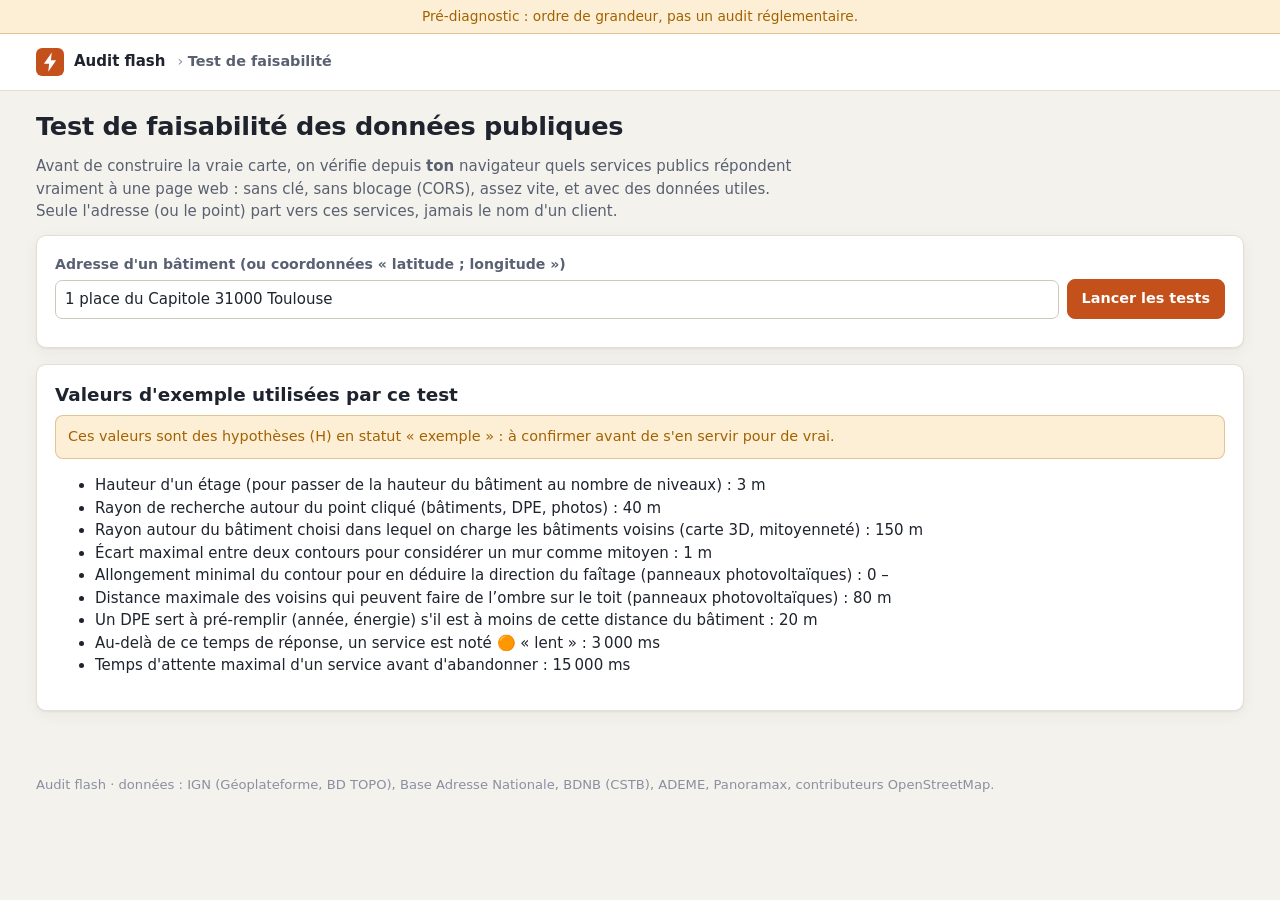
<file: faisabilite/index.html>
<!doctype html>
<html lang="fr">
<head>
  <meta charset="utf-8">
  <meta name="viewport" content="width=device-width, initial-scale=1">
  <title>Test de faisabilité — Audit flash</title>
  <meta name="description" content="Vérifie depuis ton navigateur quels services publics (adresse, carte IGN, BD TOPO, BDNB, DPE ADEME, Panoramax) sont utilisables par l'Audit flash.">
  <link rel="icon" href="data:image/svg+xml,%3Csvg xmlns='http://www.w3.org/2000/svg' viewBox='0 0 32 32'%3E%3Crect width='32' height='32' rx='7' fill='%23c4501b'/%3E%3Cpath d='M18 5 9 18h6l-1 9 9-13h-6z' fill='white'/%3E%3C/svg%3E">
  <link rel="stylesheet" href="../commun/style.css">
</head>
<body>

<div class="bandeau-flash">Pré-diagnostic : ordre de grandeur, pas un audit réglementaire.</div>
<header class="entete">
  <div class="entete-interieur">
    <a class="logo" href="../index.html">
      <svg width="28" height="28" viewBox="0 0 32 32" aria-hidden="true"><rect width="32" height="32" rx="7" fill="var(--accent)"/><path d="M18 5 9 18h6l-1 9 9-13h-6z" fill="#fff"/></svg>
      <span>Audit flash</span>
    </a>
    <span class="fil">› <b>Test de faisabilité</b></span>
  </div>
</header>

<main class="page">
  <h1>Test de faisabilité des données publiques</h1>
  <p class="intro">Avant de construire la vraie carte, on vérifie depuis <b>ton</b> navigateur quels services publics répondent vraiment à une page web :
    sans clé, sans blocage (CORS), assez vite, et avec des données utiles. Seule l'adresse (ou le point) part vers ces services, jamais le nom d'un client.</p>

  <section class="carte">
    <form id="formulaire" class="ligne-adresse">
      <div class="champ">
        <label for="adresse">Adresse d'un bâtiment (ou coordonnées « latitude ; longitude »)</label>
        <input type="text" id="adresse" value="1 place du Capitole 31000 Toulouse" autocomplete="off">
      </div>
      <button class="bouton principal" id="lancer" type="submit">Lancer les tests</button>
    </form>
    <p class="aide" id="point"></p>
    <p class="alerte attention" id="message" role="alert"></p>
  </section>

  <section class="carte" id="bloc-services" hidden>
    <div class="barre-boutons" style="justify-content: space-between; margin-bottom: 10px">
      <h2 style="margin:0">Résultat service par service</h2>
      <button class="bouton" id="copier" type="button">Copier le résultat pour Claude</button>
    </div>
    <p class="aide">✅ utilisable · 🟠 répond mais lent ou rien d'utile ici · ❌ inutilisable depuis une page web. Les conditions d'utilisation sont des hypothèses (H) à relire sur la doc officielle.</p>
    <div class="defilement">
      <table class="table-services">
        <thead><tr><th></th><th>Service</th><th>Résultat ici</th><th class="num">Temps</th><th>Conditions (H)</th></tr></thead>
        <tbody id="corps-services"></tbody>
      </table>
    </div>
  </section>

  <section class="carte" id="bloc-carte" hidden>
    <div class="barre-boutons" style="justify-content: space-between; margin-bottom: 10px">
      <h2 style="margin:0">Le bâtiment sur la carte</h2>
      <button class="bouton" id="vue-ortho" type="button">Voir la photo aérienne</button>
    </div>
    <p class="aide">Clique sur un autre bâtiment pour relancer les tests « bâtiment ». Le volume orange est le contour BD TOPO monté à sa hauteur (test de la 3D).</p>
    <div class="cadre-carte" id="cadre-carte"></div>
    <h3 style="margin-top:16px">Surface approximative</h3>
    <div id="surface"></div>
    <h3 style="margin-top:16px">Photos de rue autour (Panoramax)</h3>
    <div class="vignettes" id="photos"></div>
  </section>

  <section class="carte">
    <h2>Valeurs d'exemple utilisées par ce test</h2>
    <p class="alerte attention">Ces valeurs sont des hypothèses (H) en statut « exemple » : à confirmer avant de s'en servir pour de vrai.</p>
    <ul id="valeurs-exemple"></ul>
  </section>
</main>

<footer class="pied">Audit flash · données : IGN (Géoplateforme, BD TOPO), Base Adresse Nationale, BDNB (CSTB), ADEME, Panoramax, contributeurs OpenStreetMap.</footer>

<script src="../commun/commun.js"></script>
<script src="../donnees/sources.js"></script>
<script src="../donnees/services.js"></script>
<script src="../carte/calcul.js"></script>
<script src="interface.js"></script>
</body>
</html>
</file>
<file: commun/style.css>
/* ==========================================================
   Audit flash — style commun
   Repris de la boîte à outils thermique (commun/style.css,
   version 1a601bb du 30/10/2026), allégé : mêmes couleurs,
   cartes, boutons, badges et tableaux, pour que les deux sites
   se ressemblent. Ajouts propres à l'Audit flash en bas.
   ========================================================== */

:root {
  --fond: #f4f2ed;
  --surface: #ffffff;
  --surface-2: #f9f8f5;
  --encre: #1e232d;
  --encre-2: #596071;
  --encre-3: #8a90a0;
  --bord: #e3dfd6;
  --bord-fort: #cfc9bd;
  --accent: #c4501b;          /* chaud : action principale */
  --accent-fonce: #a2410f;
  --accent-doux: #fbe8dd;
  --froid: #2b6a8e;           /* froid : informations */
  --froid-doux: #e2eef5;
  --ok: #2a7a4b;
  --ok-doux: #e2f2e7;
  --alerte: #a36200;
  --alerte-doux: #fcefd6;
  --danger: #b3261e;
  --danger-doux: #f9e1df;
  --rayon: 10px;
  --ombre: 0 1px 2px rgba(30, 35, 45, .06), 0 4px 16px rgba(30, 35, 45, .05);
  --police: "Segoe UI", system-ui, -apple-system, Roboto, "Helvetica Neue", Arial, sans-serif;
  --police-mono: "Cascadia Mono", "SF Mono", Consolas, "Liberation Mono", monospace;
  color-scheme: light;
}

@media (prefers-color-scheme: dark) {
  :root {
    --fond: #14161b;
    --surface: #1c1f26;
    --surface-2: #22262e;
    --encre: #ebe8e2;
    --encre-2: #a8adb9;
    --encre-3: #7b8190;
    --bord: #313642;
    --bord-fort: #424857;
    --accent: #e8794a;
    --accent-fonce: #f29a73;
    --accent-doux: #3a2318;
    --froid: #74b4da;
    --froid-doux: #1a2c38;
    --ok: #6cc591;
    --ok-doux: #1b3125;
    --alerte: #e3a945;
    --alerte-doux: #362a12;
    --danger: #f2827a;
    --danger-doux: #3a1c1a;
    --ombre: 0 1px 2px rgba(0, 0, 0, .3);
    color-scheme: dark;
  }
}

* { box-sizing: border-box; }
/* « hidden » doit toujours masquer, même un bloc en grille ou en flex (onglets, vues). */
[hidden] { display: none !important; }
html { -webkit-text-size-adjust: 100%; }
body {
  margin: 0;
  background: var(--fond);
  color: var(--encre);
  font-family: var(--police);
  font-size: 15px;
  line-height: 1.5;
}
a { color: var(--froid); }
a:hover { text-decoration-thickness: 2px; }
h1, h2, h3 { line-height: 1.25; margin: 0 0 .5em; }
h1 { font-size: 1.6rem; letter-spacing: -.01em; }
h2 { font-size: 1.15rem; }
h3 { font-size: 1rem; }
p { margin: 0 0 .8em; }
code { font-family: var(--police-mono); font-size: .88em; overflow-wrap: anywhere; }
.num { font-variant-numeric: tabular-nums; }

/* ---------- En-tête ---------- */
.entete { background: var(--surface); border-bottom: 1px solid var(--bord); }
.entete-interieur {
  max-width: 1240px;
  margin: 0 auto;
  padding: 14px 16px;
  display: flex;
  align-items: center;
  gap: 12px;
  flex-wrap: wrap;
}
.logo { display: inline-flex; align-items: center; gap: 10px; color: var(--encre); text-decoration: none; font-weight: 650; }
.logo svg { flex: none; }
.fil { color: var(--encre-3); font-size: .9rem; }
.fil b { color: var(--encre-2); font-weight: 600; }

/* ---------- Mise en page ---------- */
.page { max-width: 1240px; margin: 0 auto; padding: 20px 16px 48px; }
.intro { color: var(--encre-2); max-width: 760px; }
.carte {
  background: var(--surface);
  border: 1px solid var(--bord);
  border-radius: var(--rayon);
  box-shadow: var(--ombre);
  padding: 18px;
  margin-bottom: 16px;
  min-width: 0;
}
.carte > h2:first-child, .carte > h3:first-child { margin-top: 0; }

/* ---------- Champs ---------- */
label { font-weight: 600; font-size: .88rem; color: var(--encre-2); }
.champ { display: flex; flex-direction: column; gap: 5px; min-width: 0; }
input[type="text"], input[type="number"], select, textarea {
  font: inherit;
  color: var(--encre);
  background: var(--surface);
  border: 1px solid var(--bord-fort);
  border-radius: 7px;
  padding: 7px 9px;
  width: 100%;
  min-width: 0;
}
input:focus, select:focus, textarea:focus, button:focus-visible { outline: 2px solid var(--froid); outline-offset: 1px; }

/* ---------- Boutons ---------- */
.bouton {
  font: inherit;
  font-weight: 600;
  font-size: .9rem;
  border-radius: 8px;
  padding: 8px 14px;
  cursor: pointer;
  border: 1px solid var(--bord-fort);
  background: var(--surface);
  color: var(--encre);
  display: inline-flex;
  align-items: center;
  gap: 6px;
  white-space: nowrap;
}
.bouton:hover { border-color: var(--encre-3); }
.bouton:disabled { opacity: .6; cursor: progress; }
.bouton.principal { background: var(--accent); border-color: var(--accent); color: #fff; }
.bouton.principal:hover { background: var(--accent-fonce); border-color: var(--accent-fonce); }
@media (prefers-color-scheme: dark) { .bouton.principal { color: #1a0d06; } }
.barre-boutons { display: flex; gap: 8px; flex-wrap: wrap; align-items: center; }

/* ---------- Tableaux ---------- */
.defilement { position: relative; overflow-x: auto; -webkit-overflow-scrolling: touch; }
table { border-collapse: collapse; width: 100%; }
th, td { text-align: left; padding: 8px 8px; border-bottom: 1px solid var(--bord); vertical-align: top; }
th { font-size: .78rem; text-transform: uppercase; letter-spacing: .04em; color: var(--encre-2); font-weight: 650; background: var(--surface-2); }
td.num, th.num { text-align: right; white-space: nowrap; }

/* ---------- Badges & alertes ---------- */
.badge { display: inline-block; font-size: .74rem; font-weight: 650; border-radius: 999px; padding: 2px 9px; white-space: nowrap; }
.badge.exemple { background: var(--alerte-doux); color: var(--alerte); }
.badge.valide { background: var(--ok-doux); color: var(--ok); }
.badge.info { background: var(--froid-doux); color: var(--froid); }
.badge.bientot { background: var(--surface-2); color: var(--encre-3); border: 1px solid var(--bord); }
.alerte { border-radius: 8px; padding: 10px 12px; font-size: .9rem; margin: 0 0 12px; border: 1px solid transparent; }
.alerte.attention { background: var(--alerte-doux); color: var(--alerte); border-color: color-mix(in srgb, var(--alerte) 30%, transparent); }
.alerte.info { background: var(--froid-doux); color: var(--froid); }
.alerte.ok { background: var(--ok-doux); color: var(--ok); }
.formule {
  font-family: var(--police-mono);
  font-size: .86rem;
  background: var(--surface-2);
  border: 1px solid var(--bord);
  border-radius: 8px;
  padding: 10px 12px;
  overflow-x: auto;
  white-space: pre-wrap;
  word-break: break-word;
}
.aide { font-size: .84rem; color: var(--encre-3); }
.muet { color: var(--encre-3); }

/* ---------- Accueil : cartes ---------- */
.grille-outils { display: grid; grid-template-columns: repeat(auto-fill, minmax(280px, 1fr)); gap: 16px; margin: 18px 0 28px; }
.outil {
  display: flex;
  flex-direction: column;
  gap: 8px;
  background: var(--surface);
  border: 1px solid var(--bord);
  border-radius: var(--rayon);
  box-shadow: var(--ombre);
  padding: 18px;
  color: var(--encre);
  text-decoration: none;
  transition: border-color .15s, transform .15s;
  min-width: 0;
}
a.outil:hover { border-color: var(--accent); transform: translateY(-2px); }
.outil .icone { width: 42px; height: 42px; border-radius: 10px; display: grid; place-items: center; background: var(--accent-doux); color: var(--accent); }
.outil.a-venir { opacity: .72; box-shadow: none; }
.outil.a-venir .icone { background: var(--surface-2); color: var(--encre-3); }
.outil h2 { margin: 4px 0 0; font-size: 1.08rem; }
.outil p { margin: 0; color: var(--encre-2); font-size: .92rem; }
.outil .bas { margin-top: auto; padding-top: 8px; display: flex; gap: 6px; flex-wrap: wrap; }

/* ---------- Pied de page ---------- */
.pied { max-width: 1240px; margin: 0 auto; padding: 0 16px 32px; color: var(--encre-3); font-size: .82rem; }

/* ---------- Notification ---------- */
.toast {
  position: fixed;
  left: 50%;
  bottom: 20px;
  transform: translateX(-50%) translateY(20px);
  background: var(--encre);
  color: var(--fond);
  padding: 9px 16px;
  border-radius: 8px;
  font-size: .9rem;
  opacity: 0;
  pointer-events: none;
  transition: opacity .2s, transform .2s;
  z-index: 50;
  max-width: calc(100% - 32px);
}
.toast.visible { opacity: 1; transform: translateX(-50%) translateY(0); }

/* ==========================================================
   Propre à l'Audit flash
   ========================================================== */

/* Bandeau « pré-diagnostic » : toujours visible */
.bandeau-flash {
  background: var(--alerte-doux);
  color: var(--alerte);
  border-bottom: 1px solid color-mix(in srgb, var(--alerte) 30%, transparent);
  font-size: .86rem;
  text-align: center;
  padding: 6px 16px;
}

/* Test de faisabilité : formulaire d'adresse */
.ligne-adresse { display: flex; gap: 8px; flex-wrap: wrap; align-items: end; }
.ligne-adresse .champ { flex: 1 1 240px; }

/* Tableau des services : sur téléphone, chaque service devient une petite fiche */
.table-services td:first-child { font-weight: 650; }
.table-services .verdict { font-size: 1.15rem; text-align: center; width: 44px; }
.table-services tr.ok td.verdict { background: var(--ok-doux); }
.table-services tr.moyen td.verdict { background: var(--alerte-doux); }
.table-services tr.ko td.verdict { background: var(--danger-doux); }
.table-services .detail { color: var(--encre-2); font-size: .86rem; }
@media (max-width: 760px) {
  .table-services thead { display: none; }
  .table-services, .table-services tbody { display: block; width: 100%; }
  .table-services tr {
    display: grid;
    grid-template-columns: 44px minmax(0, 1fr);
    gap: 4px 10px;
    padding: 10px 0;
    border-bottom: 1px solid var(--bord);
  }
  .table-services td { border: 0; padding: 0; min-width: 0; }
  .table-services td.verdict { grid-row: 1 / span 6; border-radius: 8px; padding-top: 6px; }
  .table-services td[data-label]::before { content: attr(data-label) " : "; color: var(--encre-3); font-size: .82rem; }
}

/* Carte (MapLibre) */
.cadre-carte { height: 420px; border-radius: var(--rayon); overflow: hidden; border: 1px solid var(--bord); background: var(--surface-2); }
@media (max-width: 640px) { .cadre-carte { height: 320px; } }
.vignettes { display: flex; gap: 8px; flex-wrap: wrap; }
.vignettes img { width: 140px; height: 96px; object-fit: cover; border-radius: 8px; border: 1px solid var(--bord); }
.alerte:empty { display: none; }

/* Lignes de résultat (reprises de la boîte à outils) */
.resultat-ligne { display: flex; justify-content: space-between; gap: 12px; padding: 6px 0; border-bottom: 1px dashed var(--bord); font-size: .92rem; }
.resultat-ligne > span:last-child { text-align: right; font-variant-numeric: tabular-nums; white-space: nowrap; }
.resultat-total { display: flex; justify-content: space-between; gap: 12px; padding: 10px 0 4px; font-weight: 700; font-size: 1.05rem; }
.resultat-total > span:last-child { color: var(--accent); text-align: right; font-variant-numeric: tabular-nums; }

/* ==========================================================
   L'OUTIL (index.html) : carte 3D, panneau, résultats
   ========================================================== */
:root {
  --u-chauffage: #d9572b; --u-ecs: #2f7fc1; --u-froid: #2fb3c4; --u-eclairage: #e3b23c; --u-aux: #8b93a7; --u-autres: #8f6ccb;
  --d-murs: #c4501b; --d-vitrages: #2f7fc1; --d-toiture: #a8432f; --d-plancher: #8a6a48; --d-ponts: #e3b23c; --d-air: #2fb3c4;
  --dpe-a: #009c6d; --dpe-b: #52b153; --dpe-c: #a3c95a; --dpe-d: #f3dd16; --dpe-e: #f0b40f; --dpe-f: #eb8235; --dpe-g: #d7221f;
  --violet: #7b52b8; --violet-doux: #efe8fa;
  --carte-bati: #ddd6ca; --carte-bati-haut: #b9b0a2;
  --rayon-bloc: 14px;
}
@media (prefers-color-scheme: dark) {
  :root {
    --u-chauffage: #ef7b4f; --u-ecs: #5aa6e6; --u-froid: #4fd0de; --u-eclairage: #f0c75a; --u-aux: #a3aabb; --u-autres: #a98be0;
    --d-murs: #ef7b4f; --d-vitrages: #5aa6e6; --d-toiture: #d06a55; --d-plancher: #b48d66; --d-ponts: #f0c75a; --d-air: #4fd0de;
    --violet: #b495ea; --violet-doux: #2c2340;
    --carte-bati: #4a505d; --carte-bati-haut: #6b7282;
  }
}

.ico { width: 18px; height: 18px; stroke: currentColor; fill: none; stroke-width: 1.8; stroke-linecap: round; stroke-linejoin: round; flex: none; }
.lien { font: inherit; background: none; border: 0; color: var(--froid); text-decoration: underline; cursor: pointer; padding: 0; }
.mini { font-size: .74rem; color: var(--encre-3); margin: 0; }
.bloc { background: var(--surface); border: 1px solid var(--bord); border-radius: var(--rayon-bloc); box-shadow: var(--ombre); padding: 16px; min-width: 0; }

/* En-tête */
.app-entete .entete-interieur { max-width: 1480px; gap: 14px; }
.logo-flash { gap: 11px; }
.logo-flash svg { filter: drop-shadow(0 3px 8px rgba(196, 80, 27, .35)); }
.logo-texte { display: flex; flex-direction: column; line-height: 1.15; }
.logo-texte b { font-size: 1.12rem; letter-spacing: -.01em; }
.logo-texte small { color: var(--encre-3); font-weight: 500; font-size: .75rem; }
.vues { display: flex; gap: 3px; background: var(--surface-2); border: 1px solid var(--bord); border-radius: 11px; padding: 3px; }
.vues button { font: inherit; font-size: .88rem; font-weight: 650; border: 0; background: none; color: var(--encre-2); padding: 6px 13px; border-radius: 8px; cursor: pointer; }
.vues button[aria-selected="true"] { background: var(--surface); color: var(--encre); box-shadow: 0 1px 3px rgba(0, 0, 0, .12); }
.actions-entete { margin-left: auto; display: flex; gap: 8px; flex-wrap: wrap; }
@media (max-width: 760px) {
  .vues { order: 3; width: 100%; }
  .vues button { flex: 1; }
  .actions-entete .bouton span { display: none; }
  .actions-entete .bouton { padding: 8px 10px; }
}

/* Grille de l'outil : carte et résultats à gauche, panneau à droite */
.app {
  max-width: 1480px; margin: 0 auto; padding: 16px;
  display: grid; grid-template-columns: minmax(0, 1fr) 440px; grid-template-areas: "carte panneau" "resultats panneau";
  gap: 16px; align-items: start;
}
.app-carte { grid-area: carte; padding: 0; overflow: hidden; }
.app-panneau { grid-area: panneau; position: sticky; top: 12px; max-height: calc(100vh - 24px); overflow: auto; overscroll-behavior: contain; padding-top: 0; }
.app-resultats { grid-area: resultats; min-width: 0; }
@media (max-width: 1100px) {
  .app { grid-template-columns: minmax(0, 1fr); grid-template-areas: "carte" "panneau" "resultats"; padding: 12px; }
  .app-panneau { position: static; max-height: none; overflow: visible; }
}

/* Carte */
.carte-barre { display: flex; gap: 8px; padding: 10px; flex-wrap: wrap; align-items: center; border-bottom: 1px solid var(--bord); position: relative; z-index: 2; }
.recherche { position: relative; flex: 1 1 260px; display: flex; align-items: center; min-width: 0; }
.recherche > .ico { position: absolute; left: 11px; color: var(--encre-3); pointer-events: none; }
.recherche input { padding-left: 36px; height: 40px; border-radius: 10px; }
.suggestions { position: absolute; top: 44px; left: 0; right: 0; z-index: 30; list-style: none; margin: 0; padding: 4px; background: var(--surface); border: 1px solid var(--bord); border-radius: 10px; box-shadow: 0 12px 32px rgba(0, 0, 0, .18); }
.suggestions li { display: flex; gap: 8px; align-items: center; padding: 8px 10px; border-radius: 8px; cursor: pointer; font-size: .9rem; }
.suggestions li .ico { color: var(--encre-3); }
.suggestions li:hover, .suggestions li[aria-selected="true"] { background: var(--accent-doux); }
.segments { display: inline-flex; border: 1px solid var(--bord-fort); border-radius: 10px; overflow: hidden; background: var(--surface); }
.segments button { font: inherit; font-size: .84rem; font-weight: 600; border: 0; background: none; color: var(--encre-2); padding: 8px 10px; display: inline-flex; gap: 5px; align-items: center; cursor: pointer; }
.segments button + button { border-left: 1px solid var(--bord); }
.segments button[aria-pressed="true"] { background: var(--accent-doux); color: var(--accent); }
.segments.petit button { padding: 6px 9px; font-size: .8rem; }
.bouton-icone { font: inherit; font-size: .84rem; font-weight: 650; border: 1px solid var(--bord-fort); border-radius: 10px; background: var(--surface); color: var(--encre-2); padding: 8px 10px; display: inline-flex; gap: 5px; align-items: center; cursor: pointer; }
.bouton-icone[aria-pressed="true"] { background: var(--accent-doux); color: var(--accent); border-color: color-mix(in srgb, var(--accent) 40%, transparent); }
@media (max-width: 520px) { .segments button span { display: none; } }
.carte-3d { height: min(62vh, 640px); min-height: 360px; position: relative; background: linear-gradient(160deg, var(--surface-2), var(--fond)); }
.carte-attente { position: absolute; inset: 0; display: flex; gap: 8px; align-items: center; justify-content: center; color: var(--encre-3); text-align: center; padding: 20px; z-index: 1; }
.carte-pied { display: flex; gap: 10px; justify-content: space-between; align-items: center; flex-wrap: wrap; padding: 8px 12px; font-size: .8rem; border-top: 1px solid var(--bord); }
.sources { display: flex; gap: 6px; flex-wrap: wrap; }
.sources .source { display: inline-flex; align-items: center; gap: 5px; font-size: .74rem; font-weight: 650; padding: 2px 8px; border-radius: 999px; background: var(--surface-2); border: 1px solid var(--bord); color: var(--encre-2); }
.sources .source i { width: 7px; height: 7px; border-radius: 50%; background: var(--encre-3); }
.sources .s-ok i { background: var(--ok); }
.sources .s-ko i { background: var(--danger); }
.sources .s-attente i { background: var(--alerte); animation: clignote 1s infinite; }
@keyframes clignote { 50% { opacity: .25; } }
.legende-mitoyen { color: var(--alerte); font-weight: 650; }
.maplibregl-ctrl-attrib { font-size: 11px; }

/* Panneau */
.resume { position: sticky; top: 0; z-index: 5; margin: 0 -16px 0; padding: 14px 16px; background: linear-gradient(135deg, var(--accent-doux), var(--surface) 70%); border-bottom: 1px solid var(--bord); }
.resume-plein { display: flex; align-items: center; gap: 12px; }
.resume-chiffre { flex: 1; min-width: 0; display: flex; flex-direction: column; }
.resume-chiffre small { font-size: .72rem; text-transform: uppercase; letter-spacing: .05em; color: var(--encre-3); font-weight: 700; }
.resume-chiffre b { font-size: 1.7rem; letter-spacing: -.02em; font-weight: 780; line-height: 1.15; font-variant-numeric: tabular-nums; }
.resume-chiffre b span { font-size: .85rem; color: var(--encre-2); font-weight: 600; letter-spacing: 0; }
.resume-fourchette { font-size: .82rem; color: var(--encre-2); font-weight: 600; }
.resume-etiquette { width: 48px; height: 48px; border-radius: 11px; display: grid; place-items: center; font-weight: 850; font-size: 1.6rem; color: #fff; flex: none; box-shadow: 0 4px 12px rgba(0, 0, 0, .18); }
.resume-fiab { display: flex; flex-direction: column; align-items: flex-end; gap: 1px; font-size: .78rem; font-weight: 650; flex: none; }
.resume-fiab small { color: var(--encre-3); font-weight: 500; }
.resume-vide { display: flex; gap: 10px; align-items: center; }
@media (max-width: 480px) {
  .resume-chiffre b { font-size: 1.35rem; }
  .resume-etiquette { width: 40px; height: 40px; font-size: 1.3rem; }
  .resume-fiab span { display: none; }
}
.resume-vide .ico { width: 34px; height: 34px; padding: 7px; border-radius: 10px; background: var(--accent); color: #fff; }
.resume-vide span { display: block; font-size: .82rem; color: var(--encre-2); }
.onglets-panneau { display: flex; gap: 2px; border-bottom: 1px solid var(--bord); margin: 0 -16px 12px; padding: 0 10px; }
.onglets-panneau button { flex: 1; font: inherit; font-weight: 650; font-size: .86rem; border: 0; background: none; color: var(--encre-2); padding: 11px 4px; border-bottom: 2px solid transparent; display: inline-flex; gap: 6px; justify-content: center; align-items: center; cursor: pointer; white-space: nowrap; }
.onglets-panneau button[aria-selected="true"] { color: var(--accent); border-bottom-color: var(--accent); }
.pastille { font-size: .68rem; background: var(--surface-2); border: 1px solid var(--bord); border-radius: 999px; padding: 0 6px; color: var(--encre-2); }
.panneau-contenu[hidden] { display: none; }

/* Origine d'une valeur */
.origine, .mini-origine { display: inline-block; font-size: .64rem; font-weight: 750; padding: 1px 6px; border-radius: 999px; text-transform: uppercase; letter-spacing: .03em; white-space: nowrap; line-height: 1.5; vertical-align: middle; }
.o-saisie { background: var(--accent-doux); color: var(--accent); }
.o-carte { background: var(--ok-doux); color: var(--ok); }
.o-bdnb, .o-dpe { background: var(--violet-doux); color: var(--violet); }
.o-deduite { background: var(--surface-2); color: var(--encre-3); border: 1px dashed var(--bord-fort); }

/* Onglet Bâtiment */
.adresse-batiment { display: flex; gap: 10px; align-items: flex-start; padding: 10px 12px; background: var(--surface-2); border-radius: 10px; margin-bottom: 12px; }
.adresse-batiment > .ico { margin-top: 2px; color: var(--accent); }
.adresse-batiment span { display: block; font-size: .8rem; color: var(--encre-3); }
.vignettes { display: grid; grid-template-columns: repeat(2, minmax(0, 1fr)); gap: 8px; }
.vignette { position: relative; display: flex; gap: 9px; padding: 10px; border: 1px solid var(--bord); border-radius: 11px; background: var(--surface); min-width: 0; }
.vignette-ico { width: 32px; height: 32px; padding: 6px; border-radius: 9px; background: var(--froid-doux); color: var(--froid); }
.vignette-texte { display: flex; flex-direction: column; min-width: 0; padding-right: 2px; }
.vignette-nom { font-size: .68rem; text-transform: uppercase; letter-spacing: .04em; color: var(--encre-3); font-weight: 700; padding-right: 46px; }
.vignette b { font-size: 1rem; overflow-wrap: anywhere; }
.vignette small { color: var(--encre-3); font-size: .72rem; line-height: 1.3; }
.vignette .origine { position: absolute; top: 7px; right: 7px; }
@media (max-width: 380px) { .vignettes { grid-template-columns: minmax(0, 1fr); } }
.bloc-saisie { margin-top: 12px; border: 1px solid var(--bord); border-radius: 11px; padding: 0 12px; }
.bloc-saisie summary { cursor: pointer; padding: 10px 0; font-weight: 650; display: flex; gap: 8px; align-items: center; }
.champs-2 { display: grid; grid-template-columns: repeat(2, minmax(0, 1fr)); gap: 10px; margin-bottom: 6px; }
.etiquette-champ { font-weight: 600; font-size: .88rem; color: var(--encre-2); }
.titre-section { display: flex; gap: 6px; align-items: center; font-size: .92rem; margin: 16px 0 8px; }
.titre-section .ico { color: var(--accent); }
.liste-dpe { list-style: none; margin: 0; padding: 0; display: grid; gap: 6px; }
.liste-dpe li { display: flex; gap: 10px; align-items: flex-start; padding: 8px; border: 1px solid var(--bord); border-radius: 10px; }
.liste-dpe li > div { min-width: 0; }
.liste-dpe span, .liste-dpe small { display: block; font-size: .76rem; color: var(--encre-3); }
.mini-dpe { width: 28px; height: 28px; border-radius: 7px; display: inline-grid; place-items: center; font-weight: 850; color: #fff; font-style: normal; flex: none; }
.photos { display: flex; gap: 8px; overflow-x: auto; padding-bottom: 4px; }
.photos a { flex: none; position: relative; }
.photos img { width: 150px; height: 100px; object-fit: cover; border-radius: 10px; display: block; border: 1px solid var(--bord); }
.photos span { position: absolute; bottom: 5px; left: 5px; font-size: .68rem; background: rgba(0, 0, 0, .6); color: #fff; padding: 0 5px; border-radius: 4px; }

/* Onglet Questions */
.intro-questions { margin: 0 0 4px; }
.groupe-questions { font-size: .72rem; text-transform: uppercase; letter-spacing: .07em; color: var(--encre-3); margin: 16px 0 2px; }
.question { padding: 10px 0 12px; border-bottom: 1px solid var(--bord); }
.question[hidden] { display: none; }
.q-tete { display: flex; align-items: center; gap: 8px; }
.q-ico { color: var(--accent); }
.question.repondue .q-tete b::after { content: ' ✓'; color: var(--ok); }
.nsp { margin-left: auto; font: inherit; font-size: .74rem; border: 1px dashed var(--bord-fort); background: none; color: var(--encre-2); border-radius: 999px; padding: 2px 9px; cursor: pointer; white-space: nowrap; }
.nsp:hover { border-color: var(--encre-3); color: var(--encre); }
.q-origine { font-size: .76rem; color: var(--encre-3); margin: 4px 0 8px; }
.q-valeur { color: var(--encre-2); font-weight: 650; }
.tuiles { display: grid; grid-template-columns: repeat(auto-fill, minmax(116px, 1fr)); gap: 6px; }
.tuile { position: relative; font: inherit; text-align: left; display: flex; flex-direction: column; gap: 2px; padding: 8px 9px; border-radius: 10px; border: 1.5px solid var(--bord); background: var(--surface); color: var(--encre); cursor: pointer; min-height: 64px; transition: border-color .12s, background .12s, transform .12s; }
.tuile .ico { color: var(--encre-3); margin-bottom: 2px; }
.tuile:hover { border-color: var(--encre-3); transform: translateY(-1px); }
.t-nom { font-size: .8rem; font-weight: 650; line-height: 1.2; }
.t-aide { font-size: .68rem; color: var(--encre-3); line-height: 1.2; }
.t-suppose { display: none; position: absolute; top: 5px; right: 6px; font-size: .58rem; font-weight: 750; text-transform: uppercase; color: var(--encre-3); letter-spacing: .03em; }
.tuile.supposee { border-style: dashed; border-color: var(--encre-3); background: var(--surface-2); }
.tuile.supposee .t-suppose { display: block; }
.tuile[aria-pressed="true"] { border-color: var(--accent); background: var(--accent-doux); box-shadow: inset 0 0 0 1px var(--accent); }
.tuile[aria-pressed="true"] .ico { color: var(--accent); }
.champ-annee { max-width: 180px; }

/* Onglet Factures */
.facture { display: grid; grid-template-columns: minmax(0, 1fr) minmax(0, 1fr); gap: 10px; align-items: end; padding: 8px 0; border-bottom: 1px solid var(--bord); }
.facture[hidden] { display: none; }
.facture small { font-weight: 500; color: var(--encre-3); }
.facture-info { font-size: .76rem; color: var(--encre-3); display: flex; flex-direction: column; gap: 2px; padding-bottom: 4px; }
.k { padding: 0 6px; border-radius: 6px; }
.k-ok { background: var(--ok-doux); color: var(--ok); }
.k-ecart { background: var(--alerte-doux); color: var(--alerte); }
#f-bilan { margin-top: 10px; }
.bouton.discret { border-color: transparent; background: transparent; color: var(--froid); padding: 6px 2px; margin-top: 6px; }

/* Résultats */
.res-tete { display: flex; align-items: center; gap: 10px; flex-wrap: wrap; margin: 2px 0 12px; }
.res-tete h2 { margin: 0; font-size: 1.35rem; }
.res-fiab { margin-left: auto; display: inline-flex; gap: 7px; align-items: center; font-size: .85rem; color: var(--encre-2); font-weight: 600; }
.jauge-fiab { display: inline-flex; gap: 3px; }
.jauge-fiab i { width: 14px; height: 8px; border-radius: 3px; background: var(--bord-fort); }
.jauge-fiab.f-bonne i.plein { background: var(--ok); }
.jauge-fiab.f-moyenne i.plein { background: var(--alerte); }
.jauge-fiab.f-faible i.plein { background: var(--danger); }
.kpis { display: grid; grid-template-columns: repeat(3, minmax(0, 1fr)); gap: 10px; margin-bottom: 14px; }
.kpis.kpis-4 { grid-template-columns: repeat(4, minmax(0, 1fr)); }
@media (max-width: 1000px) { .kpis.kpis-4 { grid-template-columns: repeat(2, minmax(0, 1fr)); } }
@media (max-width: 860px) { .kpis { grid-template-columns: repeat(2, minmax(0, 1fr)); } }
@media (max-width: 440px) { .kpis, .kpis.kpis-4 { grid-template-columns: minmax(0, 1fr); } }
.kpi { display: flex; gap: 12px; padding: 14px; border-radius: var(--rayon-bloc); background: var(--surface); border: 1px solid var(--bord); box-shadow: var(--ombre); min-width: 0; }
.kpi > div { min-width: 0; }
.kpi-ico { width: 40px; height: 40px; border-radius: 12px; display: grid; place-items: center; background: var(--accent-doux); color: var(--accent); flex: none; }
.kpi-ico .ico { width: 22px; height: 22px; }
.kpi-titre { display: block; font-size: .72rem; text-transform: uppercase; letter-spacing: .05em; color: var(--encre-3); font-weight: 750; }
.kpi-valeur { display: block; font-size: 1.5rem; font-weight: 780; letter-spacing: -.02em; line-height: 1.25; font-variant-numeric: tabular-nums; }
.kpi-valeur span { font-size: .82rem; font-weight: 600; color: var(--encre-2); letter-spacing: 0; }
.kpi-sous { display: block; font-size: .84rem; color: var(--encre-2); font-weight: 650; }
.kpi small { display: block; font-size: .72rem; color: var(--encre-3); line-height: 1.35; }
.kpi-principal { background: linear-gradient(135deg, #d4622c, #9a3512); border-color: transparent; color: #fff; }
.kpi-principal .kpi-titre, .kpi-principal small, .kpi-principal .kpi-sous, .kpi-principal .kpi-valeur span { color: rgba(255, 255, 255, .9); }
.kpi-principal .kpi-ico { background: rgba(255, 255, 255, .18); color: #fff; }
.kpi-lettre { display: inline-grid; place-items: center; width: 42px; height: 42px; border-radius: 10px; font-size: 1.55rem; font-weight: 850; }

.grille-graphes { display: grid; grid-template-columns: repeat(2, minmax(0, 1fr)); gap: 12px; margin-bottom: 14px; }
@media (max-width: 900px) { .grille-graphes { grid-template-columns: minmax(0, 1fr); } }
.graphe h3 { margin: 0 0 2px; font-size: 1rem; }
.graphe .aide { margin: 0 0 8px; }
.graphe-anneau { display: grid; grid-template-columns: 168px minmax(0, 1fr); gap: 14px; align-items: center; }
.graphe-anneau svg { width: 100%; max-width: 190px; display: block; }
@media (max-width: 480px) { .graphe-anneau { grid-template-columns: minmax(0, 1fr); justify-items: center; } .graphe-anneau svg { width: 170px; } }
.arc { transition: stroke-dasharray .4s; }
.anneau-valeur { font-size: 30px; font-weight: 800; fill: var(--encre); }
.anneau-unite { font-size: 12px; fill: var(--encre-2); font-weight: 650; }
.anneau-sous { font-size: 12.5px; fill: var(--accent); font-weight: 750; }
.legende { list-style: none; margin: 0; padding: 0; display: grid; gap: 7px; width: 100%; }
.legende li { display: grid; grid-template-columns: 12px minmax(0, 1fr) auto; gap: 0 8px; align-items: center; font-size: .84rem; }
.puce-couleur { width: 12px; height: 12px; border-radius: 4px; grid-row: 1; }
.leg-nom { font-weight: 650; grid-column: 2; grid-row: 1; }
.leg-part { font-weight: 750; color: var(--encre-2); font-variant-numeric: tabular-nums; grid-column: 3; grid-row: 1; }
.leg-val { grid-column: 2 / 4; grid-row: 2; font-size: .74rem; color: var(--encre-3); }
.graphe-barres { display: grid; gap: 10px; }
.barre-ligne { display: grid; grid-template-columns: minmax(0, 1fr) auto; grid-template-areas: "nom val" "piste piste"; gap: 3px 8px; font-size: .84rem; }
.barre-nom { grid-area: nom; display: flex; gap: 6px; align-items: center; font-weight: 650; min-width: 0; }
.barre-nom .ico { width: 16px; height: 16px; color: var(--encre-3); }
.barre-val { grid-area: val; text-align: right; color: var(--encre-2); font-variant-numeric: tabular-nums; font-size: .8rem; }
.barre-piste { grid-area: piste; height: 10px; background: var(--surface-2); border-radius: 999px; overflow: hidden; }
.barre-rempli { display: block; height: 100%; border-radius: 999px; transition: width .4s; }
.graphe-tornade { display: grid; gap: 9px; }
.tornade-ligne { display: grid; grid-template-columns: minmax(0, 1fr) auto; grid-template-areas: "nom val" "piste piste"; gap: 3px 8px; font-size: .84rem; }
.tornade-nom { grid-area: nom; font-weight: 650; min-width: 0; }
.tornade-val { grid-area: val; color: var(--encre-2); font-size: .8rem; font-variant-numeric: tabular-nums; }
.tornade-piste { grid-area: piste; position: relative; height: 10px; display: flex; justify-content: center; background: var(--surface-2); border-radius: 999px; }
.tornade-gauche { background: var(--froid); border-radius: 999px 0 0 999px; opacity: .85; }
.tornade-droite { background: var(--accent); border-radius: 0 999px 999px 0; opacity: .85; }
.tornade-piste::after { content: ''; position: absolute; left: 50%; top: -3px; bottom: -3px; width: 2px; margin-left: -1px; background: var(--encre-2); border-radius: 1px; }

/* Étiquette énergie */
.dpe-a { background: var(--dpe-a); } .dpe-b { background: var(--dpe-b); } .dpe-c { background: var(--dpe-c); }
.dpe-d { background: var(--dpe-d); } .dpe-e { background: var(--dpe-e); } .dpe-f { background: var(--dpe-f); } .dpe-g { background: var(--dpe-g); }
.dpe-a, .dpe-b, .dpe-f, .dpe-g { color: #fff; }
.dpe-c, .dpe-d, .dpe-e { color: #2a2405; }
.etiquette-dpe { display: grid; gap: 4px; }
.dpe-ligne { display: flex; align-items: center; gap: 8px; min-width: 0; }
.dpe-barre { display: flex; justify-content: space-between; align-items: center; padding: 0 16px 0 10px; height: 26px; border-radius: 4px; clip-path: polygon(0 0, calc(100% - 12px) 0, 100% 50%, calc(100% - 12px) 100%, 0 100%); flex: none; max-width: 70%; }
.dpe-barre b { font-size: .95rem; }
.dpe-barre small { font-size: .66rem; opacity: .92; white-space: nowrap; }
.dpe-ligne:not(.active) .dpe-barre { opacity: .42; }
.dpe-marque { font-size: .76rem; font-weight: 750; padding: 2px 8px; border-radius: 999px; white-space: nowrap; }
.dpe-marque.avant { background: var(--encre); color: var(--fond); }
.dpe-marque.apres { background: var(--ok); color: #fff; }

/* Préconisations */
.section-actions, .section-bouquets, .section-visite, .section-fin { margin-bottom: 14px; }
.section-tete { display: flex; align-items: center; gap: 10px; flex-wrap: wrap; }
.section-tete h2 { margin: 0; display: flex; gap: 8px; align-items: center; font-size: 1.15rem; }
.section-tete h2 .ico { color: var(--accent); width: 22px; height: 22px; }
.compteurs { margin-left: auto; display: flex; gap: 6px; flex-wrap: wrap; font-size: .78rem; font-weight: 650; }
.compteurs span { padding: 2px 9px; border-radius: 999px; background: var(--surface-2); border: 1px solid var(--bord); }
.actions { display: grid; grid-template-columns: repeat(auto-fill, minmax(min(100%, 280px), 1fr)); gap: 12px; margin-top: 12px; }
.action { display: flex; flex-direction: column; gap: 10px; padding: 14px; border-radius: var(--rayon-bloc); border: 1px solid var(--bord); background: var(--surface); border-top: 4px solid var(--encre-3); min-width: 0; }
.action.v-afaire { border-top-color: var(--ok); }
.action.v-discuter { border-top-color: var(--alerte); }
.action.v-non { border-top-color: var(--danger); }
.action.variante { border-style: dashed; border-top-style: solid; }
.action-tete { display: flex; gap: 10px; align-items: flex-start; }
.action-icone { width: 40px; height: 40px; border-radius: 11px; display: grid; place-items: center; background: var(--surface-2); color: var(--encre-2); flex: none; }
.action-icone .ico { width: 22px; height: 22px; }
.v-afaire .action-icone { background: var(--ok-doux); color: var(--ok); }
.v-discuter .action-icone { background: var(--alerte-doux); color: var(--alerte); }
.v-non .action-icone { background: var(--danger-doux); color: var(--danger); }
.action-titre { flex: 1; min-width: 0; }
.action-titre h3 { margin: 2px 0 0; font-size: .98rem; line-height: 1.25; }
.action-titre .verdict-badge { display: inline-block; }
.action-sous { display: block; font-size: .74rem; color: var(--encre-3); }
.action-gain .negatif b { color: var(--danger); }
.verdict-badge { font-size: .72rem; font-weight: 750; padding: 3px 8px; border-radius: 999px; white-space: nowrap; background: var(--surface-2); }
.v-afaire .verdict-badge { background: var(--ok-doux); color: var(--ok); }
.v-discuter .verdict-badge { background: var(--alerte-doux); color: var(--alerte); }
.v-non .verdict-badge { background: var(--danger-doux); color: var(--danger); }
.action-gain { display: grid; grid-template-columns: repeat(3, minmax(0, 1fr)); gap: 6px; text-align: center; background: var(--surface-2); border-radius: 10px; padding: 9px 4px; }
.action-gain b { display: block; font-size: 1.08rem; font-variant-numeric: tabular-nums; }
.action-gain small { font-size: .68rem; color: var(--encre-3); }
.action-pv { display: flex; gap: 8px; align-items: flex-start; margin: 0; padding: 7px 9px; border-radius: 10px; background: var(--surface-2); font-size: .8rem; color: var(--encre-2); }
.action-pv .ico { color: var(--accent); margin-top: 1px; }
.action-chiffres { display: grid; grid-template-columns: repeat(3, minmax(0, 1fr)); gap: 6px; margin: 0; }
.action-chiffres dt { font-size: .64rem; text-transform: uppercase; letter-spacing: .04em; color: var(--encre-3); font-weight: 750; }
.action-chiffres dd { margin: 0; font-size: .82rem; font-weight: 650; font-variant-numeric: tabular-nums; }
.jauge-retour { position: relative; display: flex; height: 8px; margin: 2px 0 14px; }
.jauge-retour .zone { height: 100%; }
.zone.vert { background: var(--ok); opacity: .55; border-radius: 999px 0 0 999px; }
.zone.orange { background: var(--alerte); opacity: .55; }
.zone.rouge { background: var(--danger); opacity: .45; border-radius: 0 999px 999px 0; }
.jauge-retour .curseur { position: absolute; top: -4px; width: 4px; height: 16px; margin-left: -2px; background: var(--encre); border-radius: 2px; box-shadow: 0 0 0 2px var(--surface); }
.jauge-retour .repere { position: absolute; top: 10px; transform: translateX(-50%); font-size: .64rem; color: var(--encre-3); white-space: nowrap; }
.action-note { font-size: .8rem; color: var(--encre-2); margin: 0; }
.action-detail summary { cursor: pointer; font-size: .8rem; font-weight: 650; color: var(--froid); }
.action-detail .formule { font-size: .72rem; margin-top: 6px; }
.tres-legende { font-size: .7rem; color: var(--encre-3); margin-top: 6px; }
.tresorerie { width: 100%; height: 64px; display: block; }
.tres-aire { fill: var(--ok-doux); }
.tres-ligne { fill: none; stroke: var(--ok); stroke-width: 2; vector-effect: non-scaling-stroke; }
.tres-zero { stroke: var(--encre-3); stroke-dasharray: 3 3; vector-effect: non-scaling-stroke; }
.deja { margin-top: 14px; padding: 12px; border-radius: 12px; background: var(--ok-doux); }
.deja h3 { margin: 0 0 6px; font-size: .9rem; color: var(--ok); display: flex; gap: 6px; align-items: center; }
.deja ul { list-style: none; margin: 0; padding: 0; display: grid; gap: 5px; }
.deja li { display: flex; gap: 8px; align-items: center; font-size: .84rem; flex-wrap: wrap; }
.deja li .ico { color: var(--ok); }
.deja li span { color: var(--encre-2); }
.plus { margin-top: 12px; }
.plus summary { cursor: pointer; font-weight: 650; color: var(--encre-2); font-size: .88rem; }
.liste-sans-objet { font-size: .82rem; color: var(--encre-2); }

/* Bouquets */
.bouquets { display: grid; grid-template-columns: repeat(auto-fit, minmax(min(100%, 210px), 1fr)); gap: 10px; margin: 12px 0 14px; }
.bouquet { font: inherit; text-align: left; display: flex; flex-direction: column; gap: 4px; padding: 12px; border-radius: 12px; border: 1.5px solid var(--bord); background: var(--surface); color: var(--encre); cursor: pointer; min-width: 0; }
.bouquet:hover { border-color: var(--encre-3); }
.bouquet.actif { border-color: var(--accent); box-shadow: inset 0 0 0 1px var(--accent); background: var(--accent-doux); }
.bouquet-nom { font-weight: 750; }
.bouquet-icones { display: flex; gap: 4px; color: var(--encre-2); flex-wrap: wrap; }
.bouquet-gain { font-size: 1.55rem; font-weight: 820; color: var(--ok); letter-spacing: -.02em; }
.bouquet-ligne { font-size: .8rem; color: var(--encre-2); }
.bouquet-etiquettes { display: flex; align-items: center; gap: 6px; margin-top: 4px; }
.bouquet-detail { display: grid; grid-template-columns: minmax(0, 1.5fr) minmax(0, 1fr); gap: 18px; }
@media (max-width: 900px) { .bouquet-detail { grid-template-columns: minmax(0, 1fr); } }
.bouquet-detail h3 { font-size: .95rem; margin: 0 0 8px; }
.graphe-cascade { display: grid; gap: 7px; }
.cascade-ligne { display: grid; grid-template-columns: minmax(0, 170px) minmax(0, 1fr) 84px; gap: 8px; align-items: center; font-size: .82rem; }
.cascade-nom { display: flex; gap: 6px; align-items: center; font-weight: 600; min-width: 0; }
.cascade-nom .ico { color: var(--encre-3); }
.cascade-piste { position: relative; height: 22px; background: var(--surface-2); border-radius: 6px; }
.cascade-barre { position: absolute; top: 0; bottom: 0; border-radius: 6px; }
.depart .cascade-barre { background: var(--encre-3); }
.etape .cascade-barre { background: var(--ok); opacity: .85; }
.arrivee .cascade-barre { background: var(--accent); }
.cascade-val { text-align: right; font-variant-numeric: tabular-nums; font-weight: 650; white-space: nowrap; }
@media (max-width: 560px) {
  .cascade-ligne { grid-template-columns: minmax(0, 1fr) auto; grid-template-areas: "nom val" "piste piste"; gap: 2px 8px; }
  .cascade-nom { grid-area: nom; } .cascade-val { grid-area: val; } .cascade-piste { grid-area: piste; }
}
.avant-apres { display: flex; align-items: center; gap: 14px; margin-bottom: 8px; }
.avant-apres div { display: flex; flex-direction: column; }
.avant-apres b { font-size: 1.6rem; }
.avant-apres span, .avant-apres small { font-size: .78rem; color: var(--encre-3); }

/* Visite */
.visite { margin: 10px 0 0; padding: 0; list-style: none; counter-reset: v; display: grid; gap: 8px; }
.visite li { counter-increment: v; display: flex; gap: 10px; align-items: flex-start; padding: 10px; border: 1px solid var(--bord); border-radius: 11px; }
.visite li::before { content: counter(v); width: 26px; height: 26px; border-radius: 50%; background: var(--froid-doux); color: var(--froid); display: grid; place-items: center; font-weight: 800; font-size: .8rem; flex: none; }
.visite li div { flex: 1; min-width: 0; }
.visite-texte { display: block; font-size: .82rem; color: var(--encre-2); margin-top: 2px; }
.visite em { font-style: normal; font-weight: 750; color: var(--encre-2); font-size: .8rem; white-space: nowrap; }
.section-fin .alerte .ico { vertical-align: -3px; }

/* Accueil (avant de choisir un bâtiment) */
.accueil { display: grid; grid-template-columns: minmax(0, 1.5fr) minmax(0, 1fr); gap: 16px; align-items: center; padding: 22px; background: radial-gradient(circle at 90% 10%, var(--accent-doux), transparent 60%), var(--surface); }
.accueil h2 { font-size: 1.45rem; margin: 6px 0 14px; letter-spacing: -.01em; }
.surtitre { display: inline-flex; gap: 6px; align-items: center; font-size: .76rem; font-weight: 750; text-transform: uppercase; letter-spacing: .06em; color: var(--accent); }
.etapes-accueil { list-style: none; padding: 0; margin: 0 0 16px; counter-reset: e; display: grid; gap: 11px; }
.etapes-accueil li { counter-increment: e; display: grid; grid-template-columns: 30px minmax(0, 1fr); gap: 0 10px; }
.etapes-accueil li::before { content: counter(e); grid-row: span 2; width: 30px; height: 30px; border-radius: 50%; background: var(--accent); color: #fff; display: grid; place-items: center; font-weight: 800; }
.etapes-accueil span { color: var(--encre-2); font-size: .88rem; }
.accueil-illus svg { width: 100%; max-width: 290px; display: block; margin: 0 auto; }
@media (max-width: 700px) { .accueil { grid-template-columns: minmax(0, 1fr); padding: 16px; } .accueil-illus { display: none; } }

/* Méthode et Données */
.methode .bloc { margin-bottom: 12px; }
.methode h2 { display: flex; align-items: center; }
.etapes-methode { display: grid; grid-template-columns: repeat(2, minmax(0, 1fr)); gap: 12px; margin-bottom: 0; }
@media (max-width: 900px) { .etapes-methode { grid-template-columns: minmax(0, 1fr); } }
.num-etape { display: inline-grid; place-items: center; width: 26px; height: 26px; border-radius: 50%; background: var(--accent); color: #fff; font-size: .85rem; margin-right: 8px; flex: none; }
.liste-limites li { margin-bottom: .35em; }
.groupe-donnees { margin-bottom: 12px; }
.groupe-donnees > summary { cursor: pointer; }
.table-donnees input { width: 96px; text-align: right; padding: 4px 6px; }
.table-donnees td.source { font-size: .74rem; color: var(--encre-3); max-width: 380px; }
.table-donnees tr.modifiee td { background: var(--froid-doux); }
.zones { font-size: .82rem; }
@media (max-width: 760px) {
  .table-donnees thead { display: none; }
  .table-donnees, .table-donnees tbody { display: block; width: 100%; }
  .table-donnees tr { display: grid; grid-template-columns: minmax(0, 1fr) auto; gap: 4px 10px; padding: 10px 0; border-bottom: 1px solid var(--bord); }
  .table-donnees td { border: 0; padding: 0; max-width: none; }
  .table-donnees td:first-child { grid-column: 1 / -1; font-weight: 650; }
  .table-donnees td.source { grid-column: 1 / -1; }
  .table-donnees td.num { text-align: left; }
}

/* ---------- Données : à vérifier en priorité ---------- */
.priorites { margin-bottom: 14px; border-color: color-mix(in srgb, var(--accent) 35%, var(--bord)); }
.priorites .vide { display: flex; gap: 8px; align-items: center; justify-content: center; color: var(--encre-3); padding: 18px; }
.liste-priorites { list-style: none; counter-reset: p; margin: 10px 0 0; padding: 0; display: grid; gap: 8px; }
.liste-priorites li { counter-increment: p; display: grid; grid-template-columns: 28px minmax(0, 1fr) auto; gap: 4px 12px; align-items: center; padding: 10px 12px; border: 1px solid var(--bord); border-radius: 12px; }
.liste-priorites li::before { content: counter(p); width: 26px; height: 26px; border-radius: 50%; background: var(--accent-doux); color: var(--accent); display: grid; place-items: center; font-weight: 800; font-size: .8rem; }
.prio-texte { display: flex; flex-direction: column; min-width: 0; }
.prio-groupe { font-size: .72rem; color: var(--encre-3); text-transform: uppercase; letter-spacing: .04em; font-weight: 650; }
.prio-effets { font-size: .82rem; color: var(--encre-2); }
.prio-texte small { font-size: .7rem; color: var(--encre-3); }
.prio-valeur { display: flex; gap: 6px; align-items: center; flex-wrap: wrap; justify-content: flex-end; }
.prio-valeur input { width: 90px; text-align: right; padding: 5px 7px; }
.prio-valeur span { font-size: .8rem; color: var(--encre-2); }
.prio-valeur .bouton { padding: 6px 10px; font-size: .8rem; }
@media (max-width: 700px) {
  .liste-priorites li { grid-template-columns: 28px minmax(0, 1fr); }
  .prio-valeur { grid-column: 2; justify-content: flex-start; }
}
.mini-lien { font: inherit; font-size: .72rem; background: none; border: 0; color: var(--froid); text-decoration: underline; cursor: pointer; padding: 0 2px; }
.table-donnees td.statut { white-space: nowrap; }
.table-donnees tr.validee td { background: var(--ok-doux); }

/* ---------- Factures : correction climatique, cas de référence ---------- */
.facture-dju { margin-top: 6px; }
.garder-cas { display: flex; gap: 10px; align-items: flex-start; margin-top: 10px; padding: 12px; border-radius: 12px; background: var(--froid-doux); color: var(--encre); }
.garder-cas > .ico { color: var(--froid); margin-top: 2px; }
.garder-cas span { display: block; font-size: .8rem; color: var(--encre-2); margin-bottom: 8px; }
.ligne-cas { display: flex; gap: 6px; flex-wrap: wrap; }
.ligne-cas input { flex: 1 1 180px; }

/* ---------- Validation ---------- */
.table-cas td small { display: block; font-size: .72rem; color: var(--encre-3); }
.table-cas .ecart-ok { color: var(--ok); font-weight: 700; }
.table-cas .ecart-fort { color: var(--danger); font-weight: 700; }
.actions-cas { white-space: nowrap; }
@media (max-width: 760px) {
  .table-cas thead { display: none; }
  .table-cas, .table-cas tbody { display: block; width: 100%; }
  .table-cas tr { display: grid; grid-template-columns: minmax(0, 1fr) auto; gap: 4px 10px; padding: 10px 0; border-bottom: 1px solid var(--bord); }
  .table-cas td { border: 0; padding: 0; }
  .table-cas td:first-child, .table-cas td[data-label="Bâtiment"] { grid-column: 1 / -1; }
  .table-cas td.num { text-align: left; }
  .table-cas td[data-label]::before { content: attr(data-label) " : "; color: var(--encre-3); font-size: .78rem; }
  .table-cas td:first-child::before { content: none; }
}
.graphe-nuage svg { width: 100%; max-width: 640px; display: block; margin: 0 auto; }
.nuage-bande { fill: var(--surface-2); stroke: var(--bord); }
.nuage-grille { stroke: var(--bord); stroke-width: 1; }
.nuage-diagonale { stroke: var(--encre-3); stroke-width: 1.5; stroke-dasharray: 5 4; }
.nuage-texte { font-size: 11px; fill: var(--encre-3); }
.nuage-axe { font-size: 12px; fill: var(--encre-2); font-weight: 650; }
.nuage-point { stroke: var(--surface); stroke-width: 2; }
.nuage-point.f-logement { fill: var(--froid); }
.nuage-point.f-tertiaire { fill: var(--accent); }
.nuage-point.dehors { stroke: var(--danger); stroke-width: 2.5; }
.nuage-legende { display: flex; gap: 14px; flex-wrap: wrap; justify-content: center; font-size: .8rem; color: var(--encre-2); margin-top: 6px; }
.nuage-legende i { display: inline-block; width: 11px; height: 11px; border-radius: 50%; margin-right: 5px; vertical-align: -1px; }
.nuage-legende i.f-logement { background: var(--froid); }
.nuage-legende i.f-tertiaire { background: var(--accent); }
.nuage-legende i.dehors { background: none; border: 2.5px solid var(--danger); }
@media (max-width: 520px) { .vues button { padding: 6px 6px; font-size: .82rem; } }

/* ---------- Vue client ---------- */
.page-client { max-width: 980px; }
.client-barre { display: flex; gap: 8px; flex-wrap: wrap; align-items: end; margin-bottom: 14px; }
.client-signature { display: flex; flex-direction: column; gap: 3px; flex: 1 1 200px; font-size: .78rem; }
.client-signature input { padding: 7px 9px; }
.client-page { background: var(--surface); border: 1px solid var(--bord); border-radius: 16px; box-shadow: var(--ombre); padding: 28px 30px; }
@media (max-width: 600px) { .client-page { padding: 18px 16px; } }
.client-tete { display: flex; gap: 14px; align-items: center; flex-wrap: wrap; padding-bottom: 14px; border-bottom: 2px solid var(--accent); }
.client-logo { flex: none; }
.client-titre { flex: 1 1 260px; min-width: 0; }
.client-surtitre { font-size: .76rem; font-weight: 750; text-transform: uppercase; letter-spacing: .07em; color: var(--accent); }
.client-titre h1 { margin: 2px 0; font-size: 1.45rem; overflow-wrap: anywhere; }
.client-titre > span { color: var(--encre-2); font-size: .9rem; }
.client-date { font-size: .82rem; color: var(--encre-2); text-align: right; }
.client-avert { margin: 12px 0 18px; padding: 9px 12px; border-radius: 10px; background: var(--alerte-doux); color: var(--alerte); font-size: .88rem; }
.client-avert .ico { vertical-align: -3px; }
.client-chiffres { display: grid; grid-template-columns: repeat(4, minmax(0, 1fr)); gap: 10px; margin-bottom: 22px; }
@media (max-width: 760px) { .client-chiffres { grid-template-columns: repeat(2, minmax(0, 1fr)); } }
.client-chiffre { display: flex; flex-direction: column; gap: 2px; padding: 14px; border-radius: 14px; background: var(--surface-2); border: 1px solid var(--bord); min-width: 0; }
.client-chiffre span { font-size: .74rem; text-transform: uppercase; letter-spacing: .05em; font-weight: 750; color: var(--encre-3); }
.client-chiffre b { font-size: 1.35rem; font-weight: 800; letter-spacing: -.01em; font-variant-numeric: tabular-nums; }
.client-chiffre small { font-size: .78rem; color: var(--encre-2); }
.client-chiffre.principal { background: linear-gradient(135deg, #d4622c, #9a3512); border-color: transparent; color: #fff; }
.client-chiffre.principal span, .client-chiffre.principal small { color: rgba(255, 255, 255, .9); }
.client-lettre { display: inline-grid; place-items: center; width: 40px; height: 40px; border-radius: 9px; font-style: normal; font-size: 1.5rem; }
.client-section { margin-bottom: 22px; }
.client-section h2 { font-size: 1.15rem; margin: 0 0 10px; padding-left: 10px; border-left: 4px solid var(--accent); }
.client-energie { display: grid; grid-template-columns: minmax(0, 1fr) minmax(0, 1.1fr); gap: 18px; align-items: center; }
@media (max-width: 760px) { .client-energie { grid-template-columns: minmax(0, 1fr); } }
.client-action { display: flex; gap: 12px; padding: 14px; border-radius: 14px; border: 1px solid var(--bord); margin-bottom: 10px; border-left: 5px solid var(--ok); }
.client-action.c-etude { border-left-color: var(--alerte); }
.client-action-ico { width: 42px; height: 42px; border-radius: 12px; display: grid; place-items: center; background: var(--ok-doux); color: var(--ok); flex: none; }
.c-etude .client-action-ico { background: var(--alerte-doux); color: var(--alerte); }
.client-action-ico .ico { width: 22px; height: 22px; }
.client-action > div { min-width: 0; }
.client-action h3 { margin: 0 0 4px; font-size: 1.02rem; }
.client-badge { font-size: .72rem; font-weight: 750; padding: 2px 8px; border-radius: 999px; background: var(--ok-doux); color: var(--ok); white-space: nowrap; vertical-align: 2px; }
.c-etude .client-badge { background: var(--alerte-doux); color: var(--alerte); }
.client-action p { margin: 0 0 8px; color: var(--encre-2); font-size: .9rem; }
.client-action-chiffres { list-style: none; margin: 0; padding: 0; display: flex; gap: 6px 16px; flex-wrap: wrap; font-size: .88rem; }
.client-non { list-style: none; margin: 0; padding: 0; display: grid; gap: 6px; }
.client-non li { display: flex; gap: 8px; align-items: flex-start; font-size: .92rem; }
.client-non .ico { color: var(--encre-3); margin-top: 2px; }
.client-note { font-size: .8rem; color: var(--encre-3); margin-top: 6px; }
.client-etapes { margin: 0; padding-left: 20px; display: grid; gap: 6px; font-size: .92rem; }
.client-pied { margin-top: 10px; padding-top: 12px; border-top: 1px solid var(--bord); font-size: .76rem; color: var(--encre-3); }
.accueil-client { text-align: center; padding: 30px; }

/* ---------- Impression : seulement la page client (A4) ---------- */
@media print {
  @page { size: A4; margin: 12mm; }
  body { background: #fff; color: #111; }
  .bandeau-flash, .entete, .pied, .client-barre, .toast { display: none !important; }
  body:not(.mode-client) .app-carte, body:not(.mode-client) .app-panneau { display: none !important; }
  .page-client { max-width: none; padding: 0; margin: 0; }
  .client-page { border: 0; box-shadow: none; padding: 0; }
  .client-page * { -webkit-print-color-adjust: exact; print-color-adjust: exact; }
  /* Une section peut se couper entre deux cartes, jamais au milieu d'une carte ni juste après un titre */
  .client-action, .client-chiffres, .client-energie, .graphe-cascade, .client-etapes li { break-inside: avoid; }
  .client-section h2 { break-after: avoid; }
  .client-chiffres { grid-template-columns: repeat(4, minmax(0, 1fr)); margin-bottom: 14px; }
  .client-energie { grid-template-columns: minmax(0, 1fr) minmax(0, 1.1fr); }
  /* Un peu plus serré qu'à l'écran pour tenir sur deux pages A4 */
  html { font-size: 13.5px; }
  .client-section { margin-bottom: 14px; }
  .client-avert { margin: 8px 0 12px; }
  .client-action { padding: 10px 12px; margin-bottom: 7px; }
  .client-energie .graphe-anneau { grid-template-columns: 130px minmax(0, 1fr); }
  .client-energie .graphe-anneau svg { max-width: 130px; }
  .graphe-cascade { gap: 4px; }
  .cascade-piste { height: 16px; }
}

/* ---------- Retours de relecture (02/11/2026) : sources des vignettes, aides, réglementation ---------- */
.vignette { flex-wrap: wrap; }
.vignette-i { position: absolute; right: 6px; bottom: 6px; display: grid; place-items: center; width: 24px; height: 24px; padding: 0; border: 0; border-radius: 50%; background: transparent; color: var(--encre-3); cursor: pointer; }
.vignette-i:hover, .vignette-i[aria-expanded="true"] { color: var(--accent); background: var(--surface-2); }
.vignette-i .ico { width: 16px; height: 16px; }
.vignette-source { flex-basis: 100%; margin: 4px 0 0; padding: 7px 9px; border-radius: 8px; background: var(--surface-2); font-size: .74rem; line-height: 1.4; color: var(--encre-2); }
.apres-aides { display: block; font-size: .7rem; font-weight: 600; color: var(--ok); }
.section-regl .alerte-regl { padding: 10px 12px; margin-top: 10px; border-left: 4px solid var(--alerte); border-radius: 8px; background: var(--surface-2); }
.section-regl h3 { display: flex; align-items: center; gap: 7px; margin: 0 0 4px; font-size: .95rem; }
.section-regl h3 .ico { color: var(--alerte); }
.section-regl p { margin: 4px 0; font-size: .85rem; }
.trajectoire { list-style: none; margin: 8px 0 0; padding: 0; display: grid; gap: 6px; }
.trajectoire li { display: grid; grid-template-columns: 52px minmax(0, 1fr) auto; gap: 8px; align-items: center; font-size: .82rem; }
.trajectoire em { font-style: normal; font-weight: 650; font-size: .76rem; padding: 2px 8px; border-radius: 99px; }
.trajectoire em.ok { color: var(--ok); background: var(--ok-doux); }
.trajectoire em.ko { color: var(--danger); background: var(--surface); }
@media (max-width: 520px) { .trajectoire li { grid-template-columns: 44px minmax(0, 1fr); } .trajectoire em { grid-column: 2; justify-self: start; } }
.badge-emetteurs { display: flex; gap: 8px; align-items: flex-start; margin: 8px 0 0; padding: 8px 10px; border-radius: 10px; font-size: .8rem; }
.badge-emetteurs.ok { background: var(--ok-doux); color: var(--ok); }
.badge-emetteurs.ko { background: var(--surface-2); color: var(--alerte); }
.badge-emetteurs small { color: var(--encre-3); }
.section-metres summary { cursor: pointer; list-style: none; }
.section-metres summary h2 { display: inline-flex; align-items: center; gap: 8px; margin: 0; font-size: 1.1rem; }
.section-metres summary h2 .ico { color: var(--accent); }
.metres { width: 100%; border-collapse: collapse; margin: 10px 0; font-size: .82rem; }
.metres th, .metres td { padding: 5px 8px; border-bottom: 1px solid var(--bord); text-align: left; }
.metres td.num, .metres th + th { text-align: right; font-variant-numeric: tabular-nums; }
.section-metres { overflow-x: auto; }
</file>
